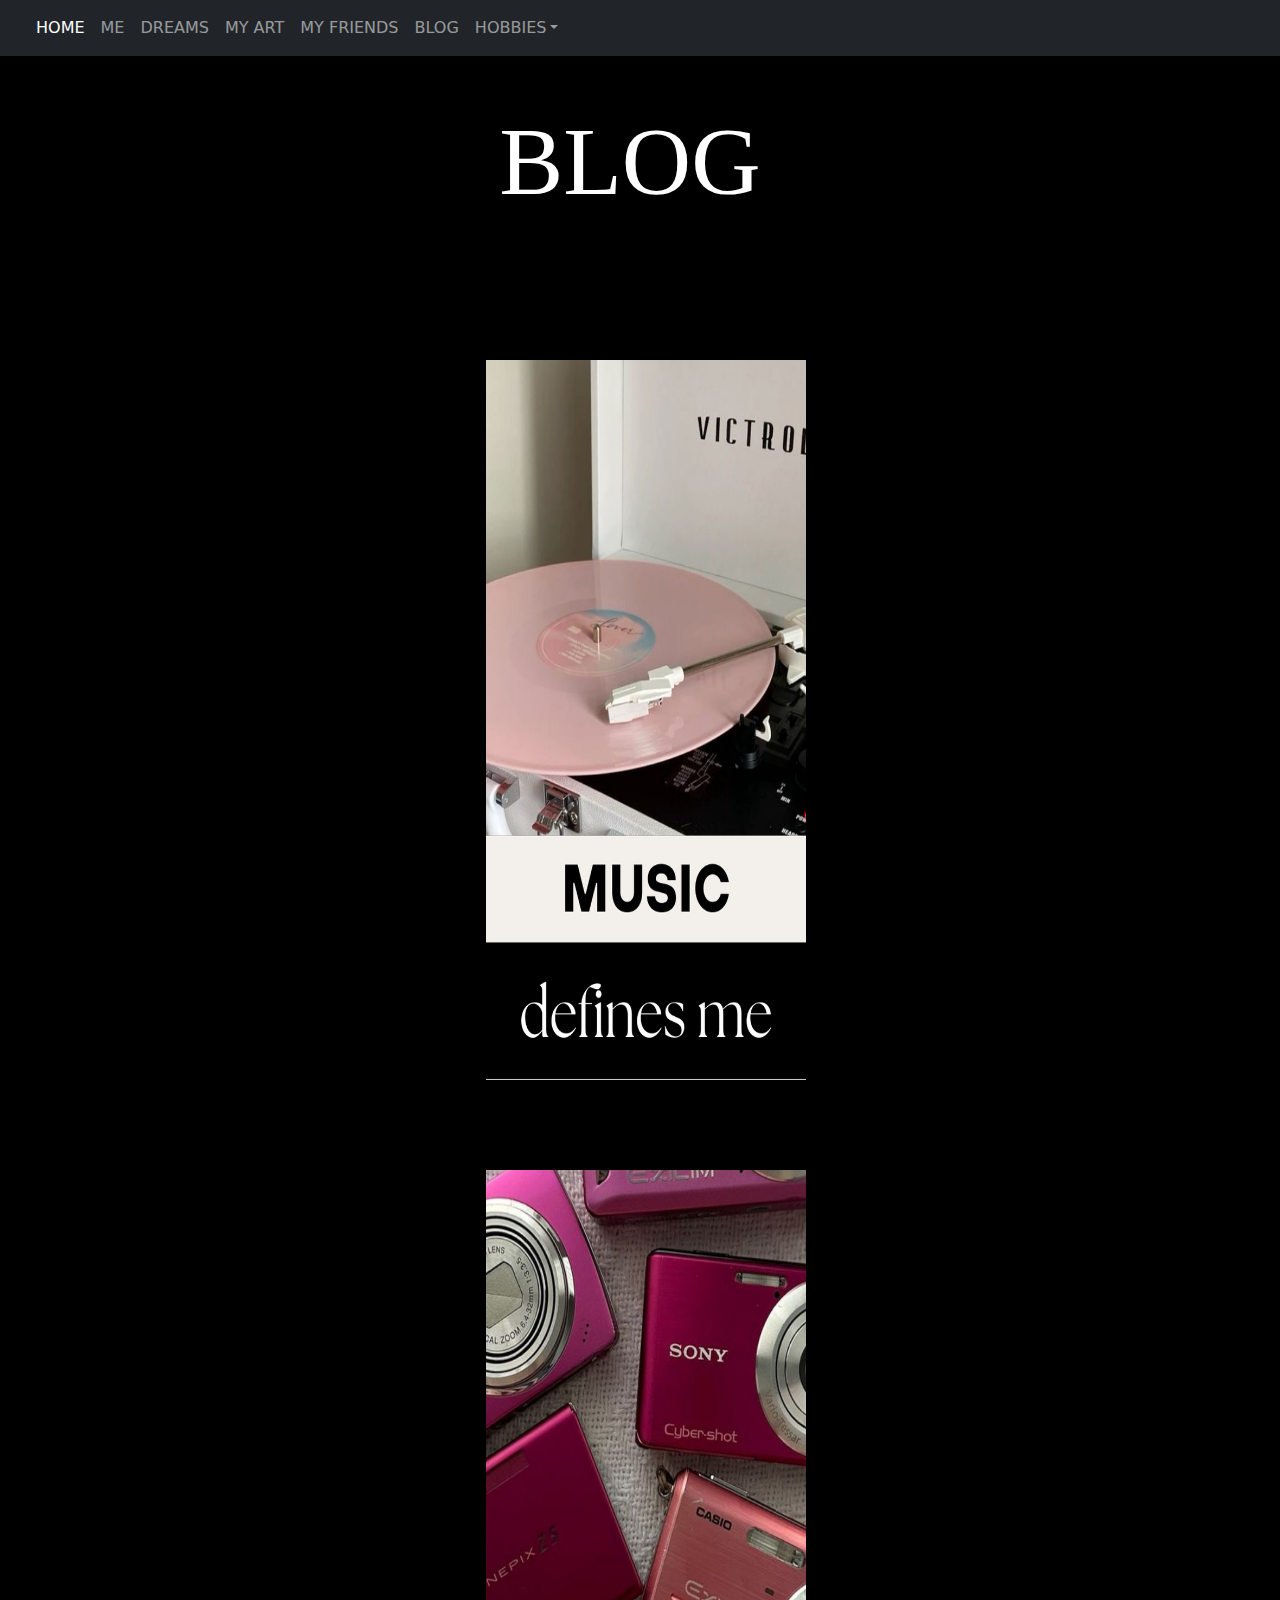
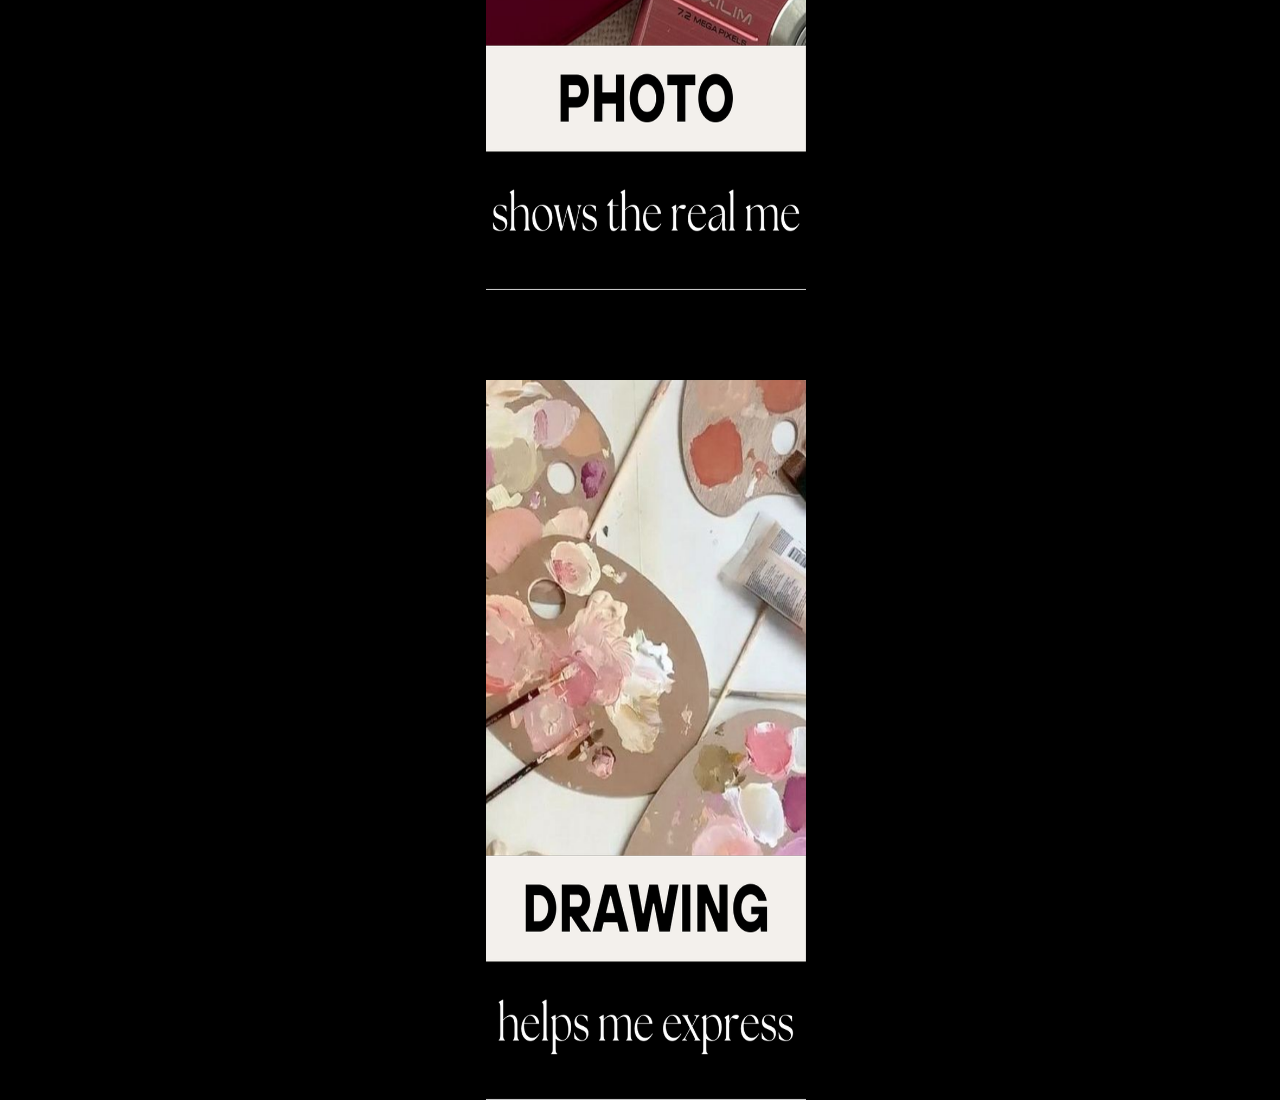
<file: portfolio/blog.html>
<!DOCTYPE html>
<html lang="en">
<head>
    <meta charset="UTF-8">
    <meta name="viewport" content="width=device-width, initial-scale=1.0">
    <title>Document</title>
    <link href="https://cdn.jsdelivr.net/npm/bootstrap@5.3.3/dist/css/bootstrap.min.css" rel="stylesheet" integrity="sha384-QWTKZyjpPEjISv5WaRU9OFeRpok6YctnYmDr5pNlyT2bRjXh0JMhjY6hW+ALEwIH" crossorigin="anonymous">
    <script src="https://cdn.jsdelivr.net/npm/bootstrap@5.3.3/dist/js/bootstrap.bundle.min.js" integrity="sha384-YvpcrYf0tY3lHB60NNkmXc5s9fDVZLESaAA55NDzOxhy9GkcIdslK1eN7N6jIeHz" crossorigin="anonymous"></script>
    <link rel="stylesheet" href="blog.css">
    <link rel="preconnect" href="https://fonts.googleapis.com">
    <link rel="preconnect" href="https://fonts.gstatic.com" crossorigin>
    <link href="https://fonts.googleapis.com/css2?family=Nerko+One&display=swap" rel="stylesheet">
</head>
<body>
    <!-- navbar -->
    
    <nav class="navbar navbar-expand-lg navbar-dark bg-dark" aria-label="Fifth navbar example">
        <div class="container-fluid">
          <a class="navbar-brand" href="#"></a>
          <button class="navbar-toggler" type="button" data-bs-toggle="collapse" data-bs-target="#navbarsExample05" aria-controls="navbarsExample05" aria-expanded="false" aria-label="Toggle navigation">
            <span class="navbar-toggler-icon"></span>
          </button>
    
          <div class="collapse navbar-collapse" id="navbarsExample05">
            <ul class="navbar-nav me-auto mb-2 mb-lg-0">
              <li class="nav-item">
                <a class="nav-link active" aria-current="page" href="index.html">HOME</a>
              </li>
              <li class="nav-item">
                <a class="nav-link" href="me.html">ME</a>
              </li>
              <li class="nav-item">
                <a class="nav-link" href="dreams.html">DREAMS</a>
              </li>
              
              <li class="nav-item">
                <a class="nav-link" href="my art.html">MY ART</a>
              </li>
              <li class="nav-item">
                <a class="nav-link" href="my friends.html">MY FRIENDS</a>
              </li>
              <li class="nav-item"></li>
              <a class="nav-link" href="blog.html">BLOG</a>
            </li>
              <li class="nav-item dropdown">
                <a class="nav-link dropdown-toggle" href="HOBBIES.html" data-bs-toggle="dropdown" aria-expanded="false">HOBBIES</a>
                <ul class="dropdown-menu">
                 
                  <li><a class="dropdown-item" href="cooking.html">cooking</a></li>
                  <li><a class="dropdown-item" href="movies.html"></a>movies</li>
                </ul>
              </li>
            </ul>
            
          </div>
        </div>
      </nav>

        
        
               
                <a href="music.html" ><img  id="b1"  src="img/music 1.png" width="25%" height="80%"></a>
              
                <a href="photo.html" ><img  id="b2"  src="img/photo 2.png" width="25%" height="80%"></a>
               
                <a href="draw.html" ><img  id="b3"  src="img/draw 1.png" width="25%" height="80%"></a>
                
            <p class="bl">BLOG</p>
            
            </body>
                </html>
</file>
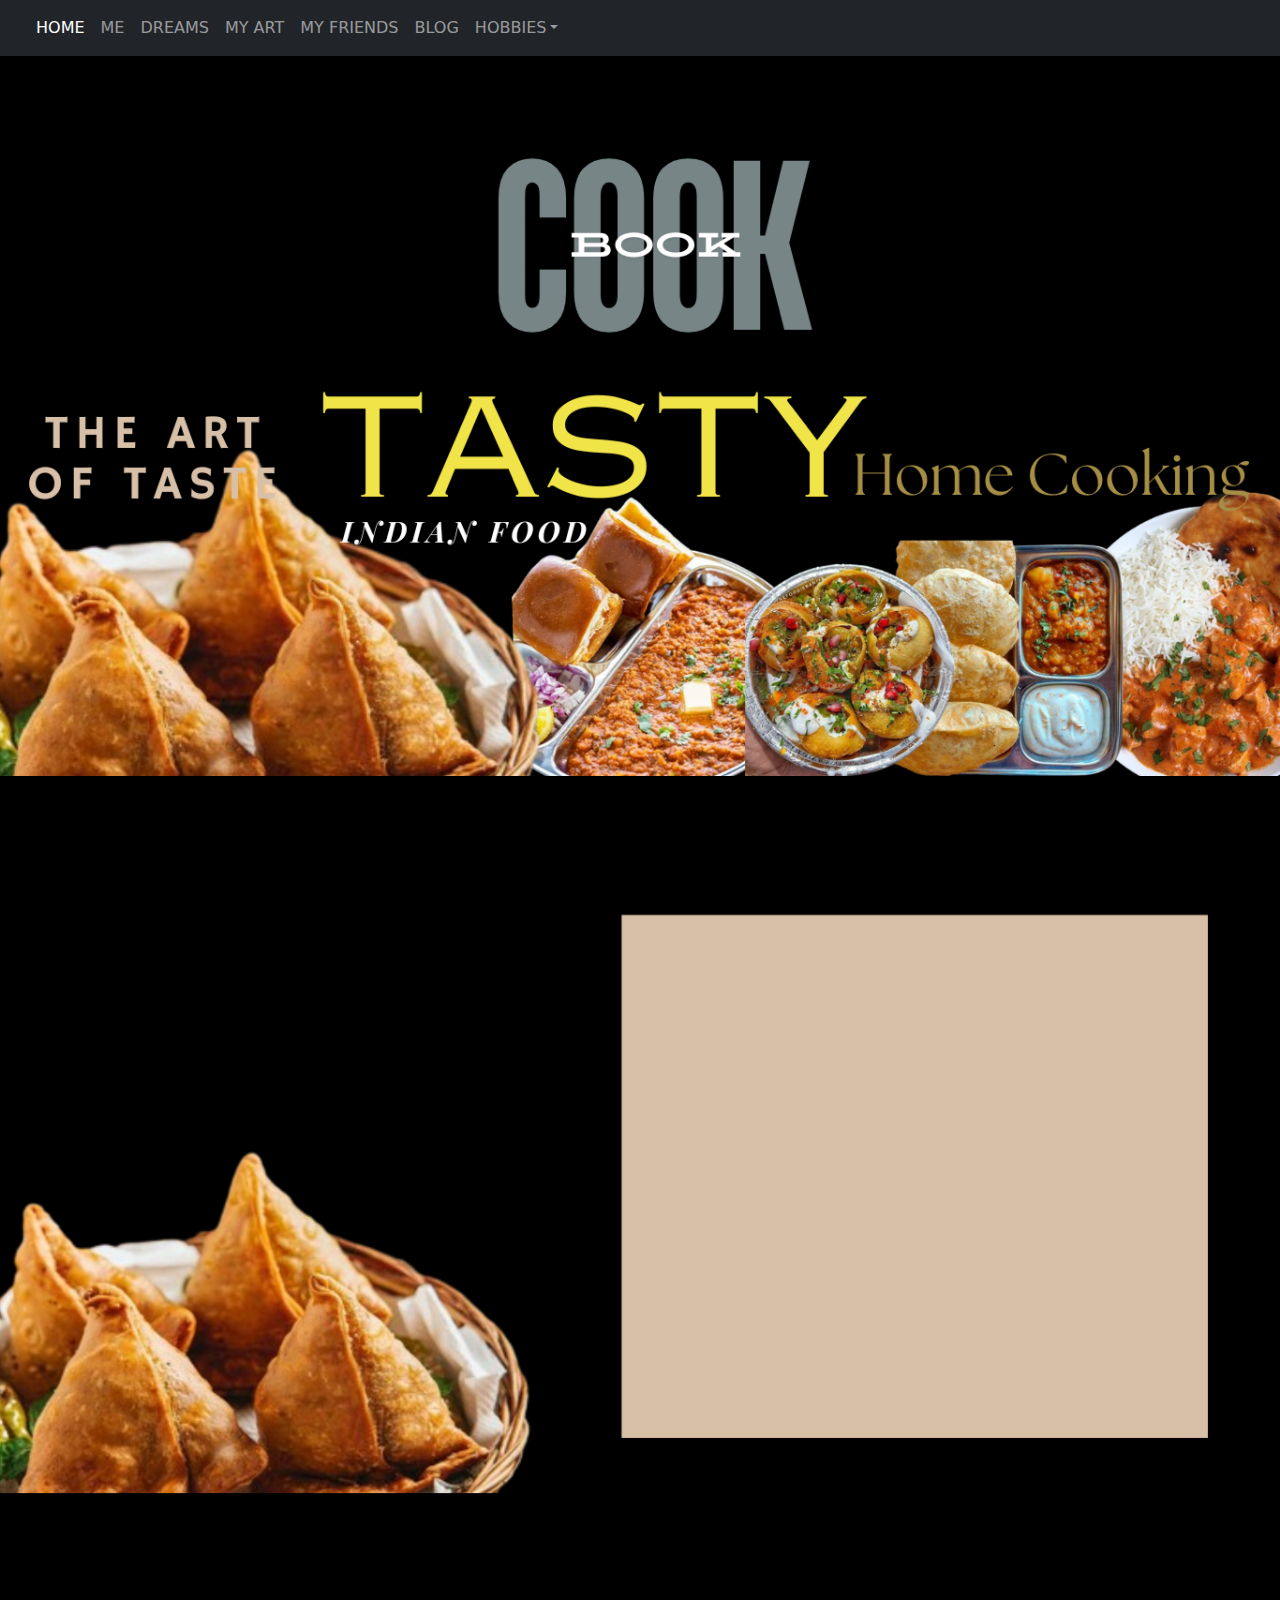
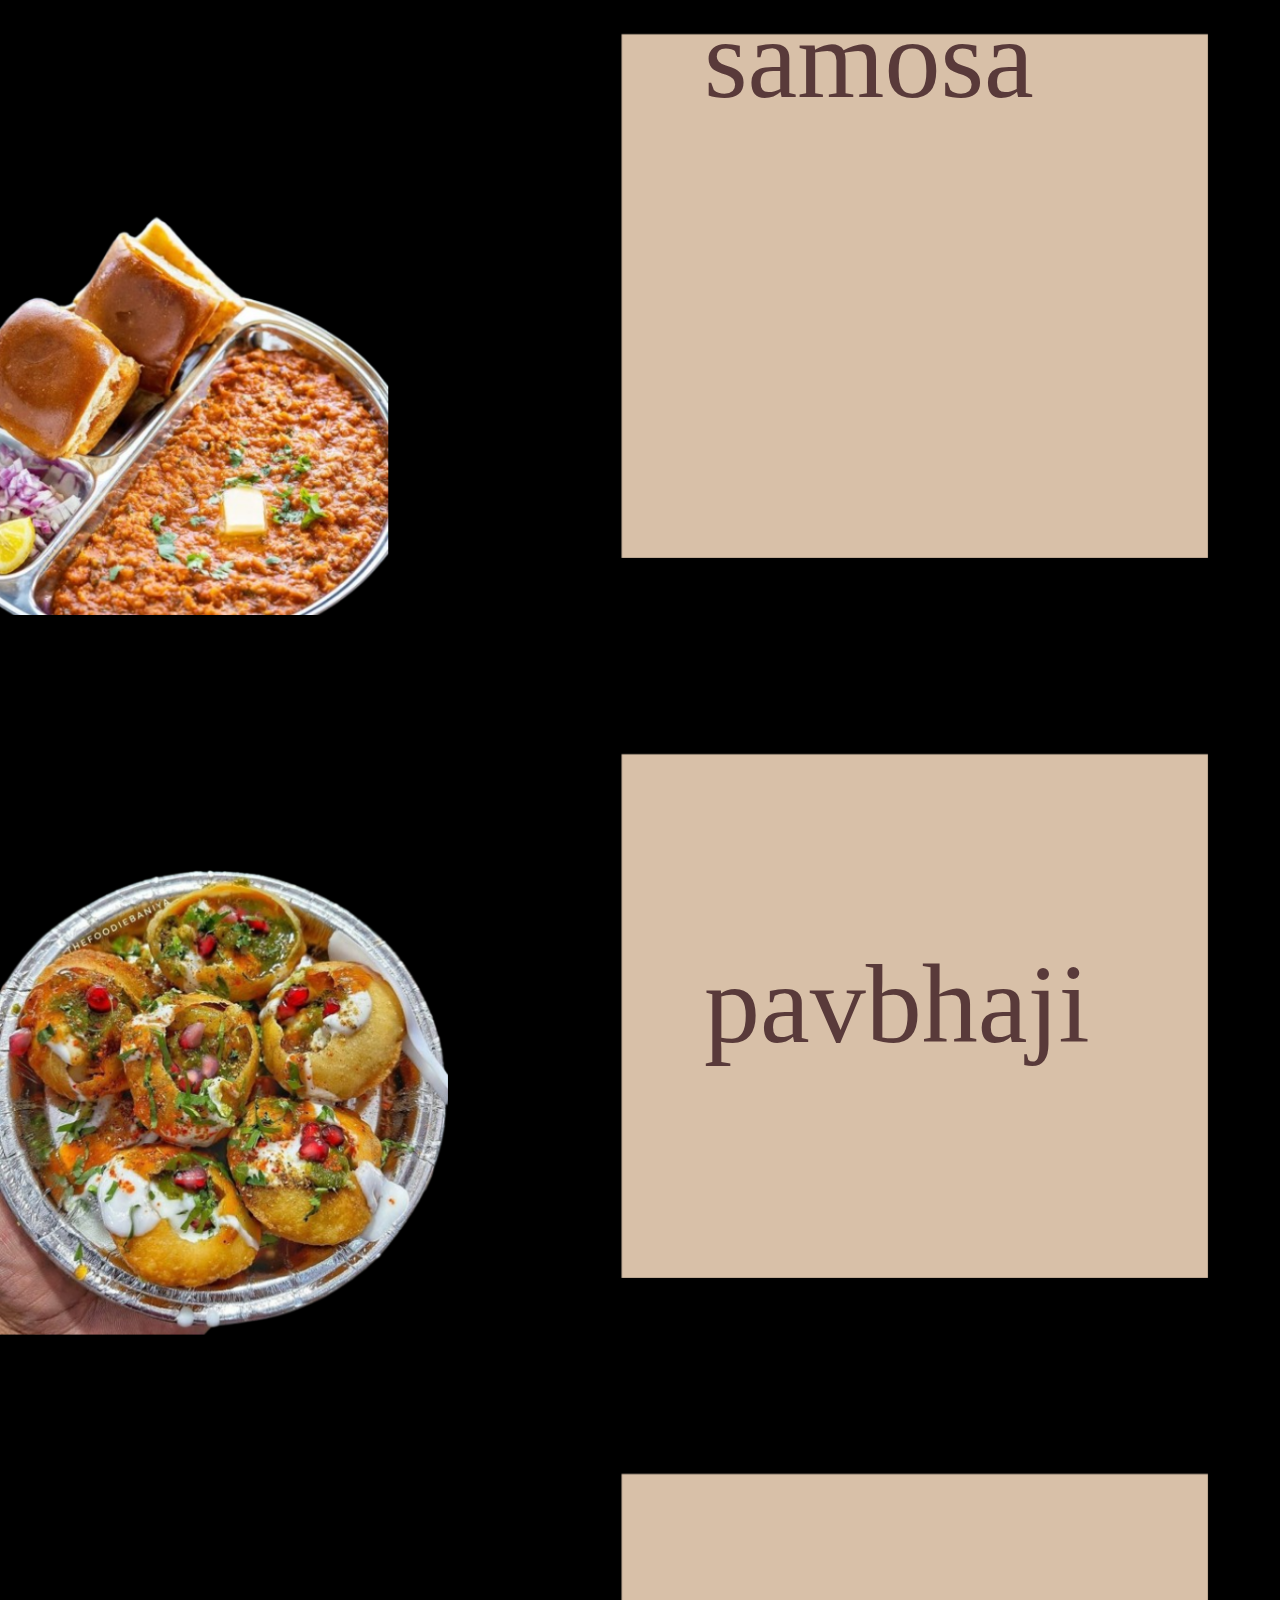
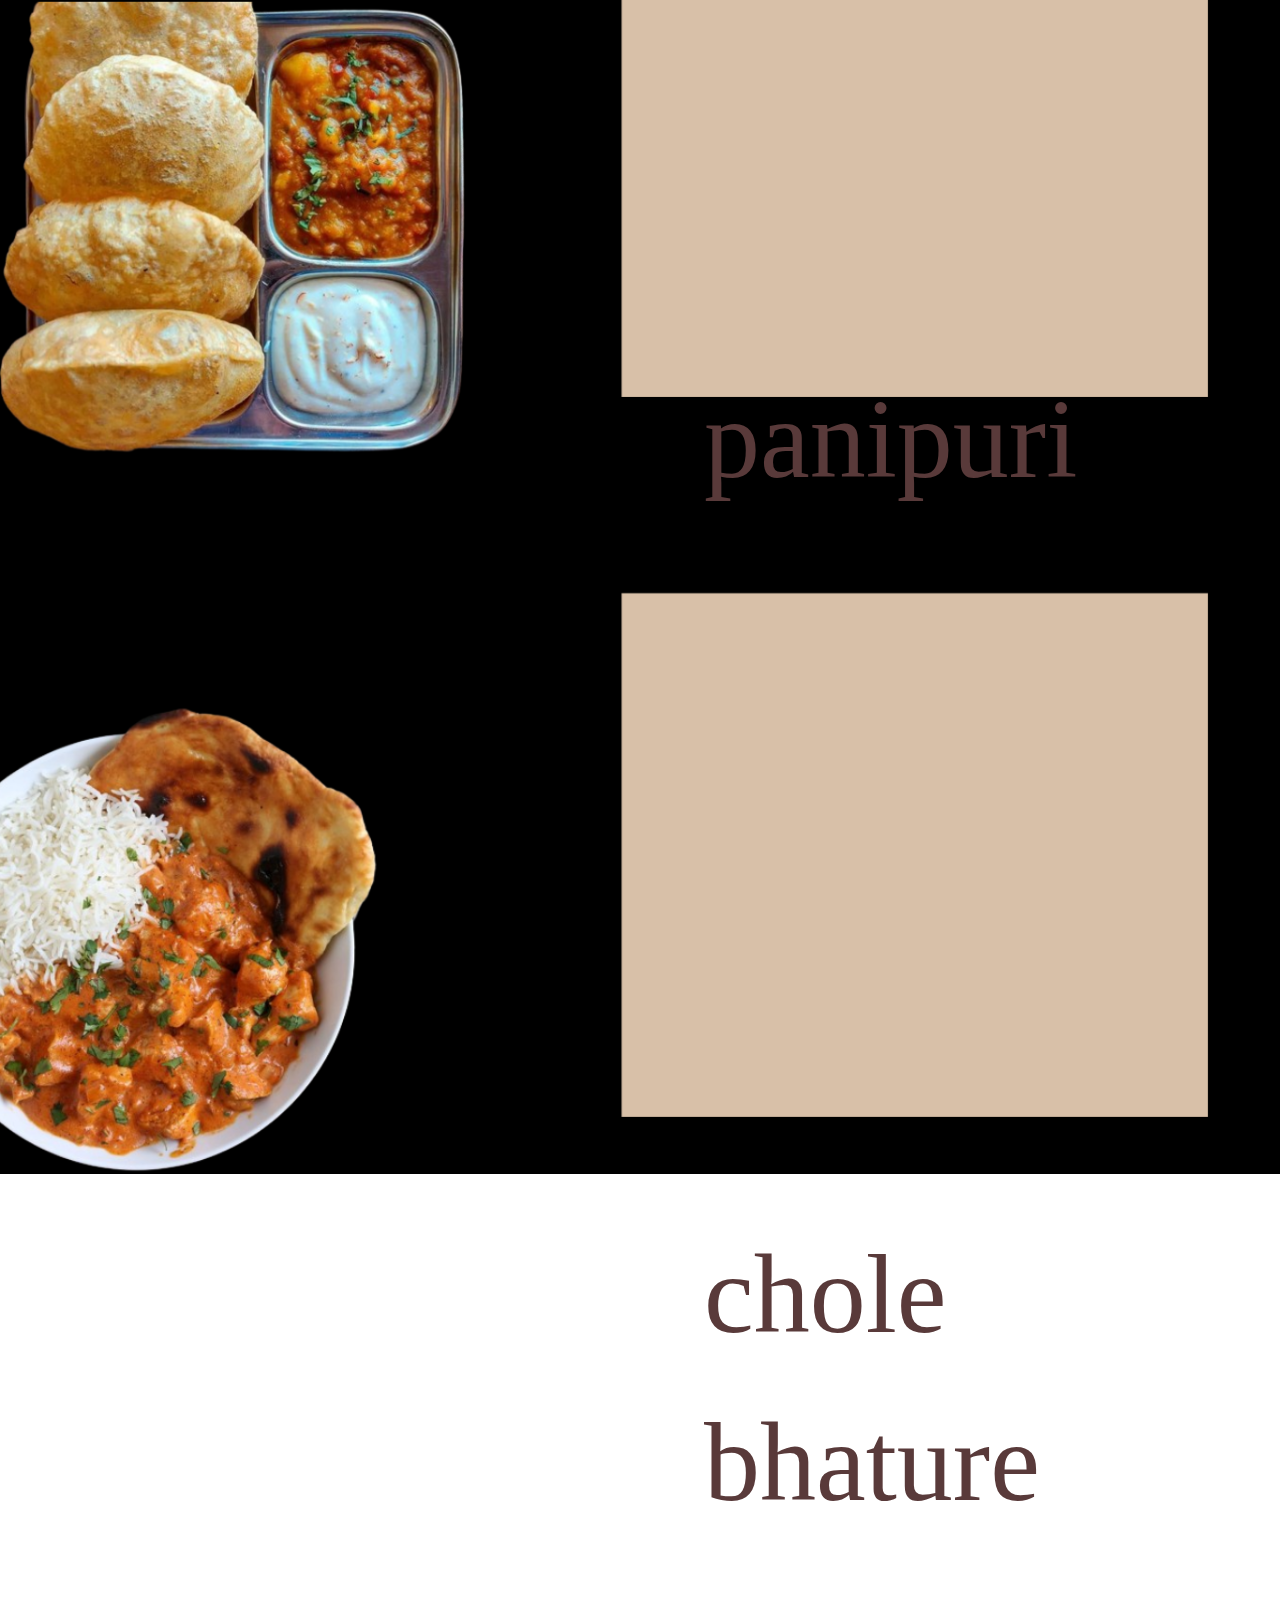
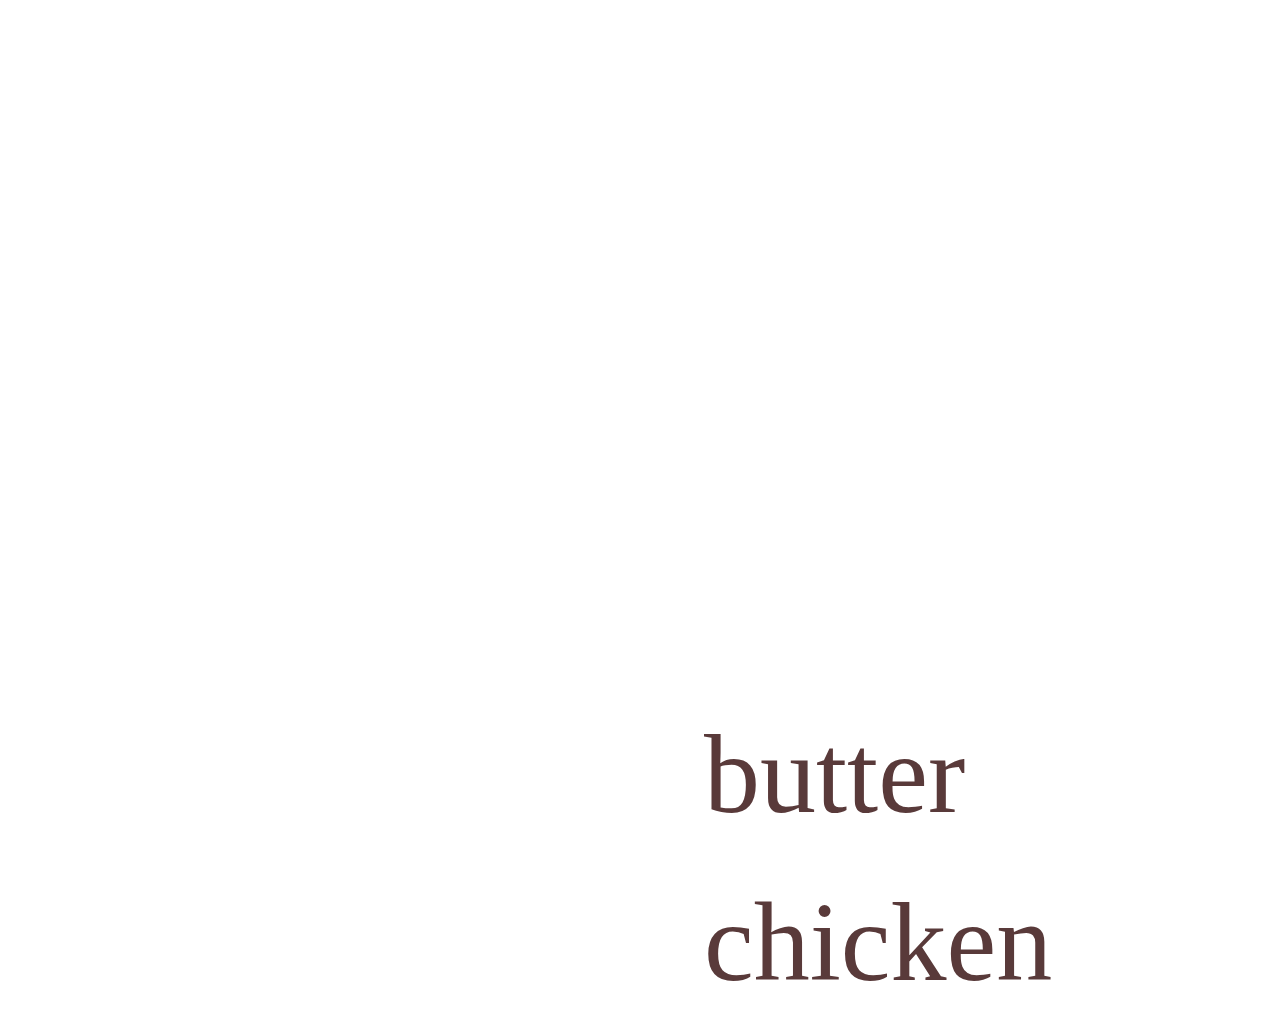
<file: portfolio/cooking.html>
<!DOCTYPE html>
<html lang="en">
<head>
    <meta charset="UTF-8">
    <meta name="viewport" content="width=device-width, initial-scale=1.0">
    <title>Document</title>
    <link href="https://cdn.jsdelivr.net/npm/bootstrap@5.3.3/dist/css/bootstrap.min.css" rel="stylesheet" integrity="sha384-QWTKZyjpPEjISv5WaRU9OFeRpok6YctnYmDr5pNlyT2bRjXh0JMhjY6hW+ALEwIH" crossorigin="anonymous">
    <script src="https://cdn.jsdelivr.net/npm/bootstrap@5.3.3/dist/js/bootstrap.bundle.min.js" integrity="sha384-YvpcrYf0tY3lHB60NNkmXc5s9fDVZLESaAA55NDzOxhy9GkcIdslK1eN7N6jIeHz" crossorigin="anonymous"></script>
    <link rel="stylesheet" href="cooking.css">
    <link rel="preconnect" href="https://fonts.googleapis.com">
    <link rel="preconnect" href="https://fonts.gstatic.com" crossorigin>
    <link href="https://fonts.googleapis.com/css2?family=Nerko+One&display=swap" rel="stylesheet">
    <link rel="preconnect" href="https://fonts.googleapis.com">
<link rel="preconnect" href="https://fonts.gstatic.com" crossorigin>
<link href="https://fonts.googleapis.com/css2?family=Edu+AU+VIC+WA+NT+Guides:wght@400..700&family=Fredoka:wght@300..700&display=swap" rel="stylesheet">
</head>
<body>
    <!-- navbar -->
    
    <nav class="navbar navbar-expand-lg navbar-dark bg-dark" aria-label="Fifth navbar example">
        <div class="container-fluid">
          <a class="navbar-brand" href="#"></a>
          <button class="navbar-toggler" type="button" data-bs-toggle="collapse" data-bs-target="#navbarsExample05" aria-controls="navbarsExample05" aria-expanded="false" aria-label="Toggle navigation">
            <span class="navbar-toggler-icon"></span>
          </button>
    
          <div class="collapse navbar-collapse" id="navbarsExample05">
            <ul class="navbar-nav me-auto mb-2 mb-lg-0">
              <li class="nav-item">
                <a class="nav-link active" aria-current="page" href="index.html">HOME</a>
              </li>
              <li class="nav-item">
                <a class="nav-link" href="me.html">ME</a>
              </li>
              <li class="nav-item">
                <a class="nav-link" href="dreams.html">DREAMS</a>
              </li>
              <li class="nav-item">
                <a class="nav-link" href="my art.html">MY ART</a>
              </li>
              <li class="nav-item">
                <a class="nav-link" href="my friends.html">MY FRIENDS</a>
              </li>
              <li class="nav-item">
              <a class="nav-link" href="blog.html">BLOG</a>
            </li>
             
              <li class="nav-item dropdown">
                <a class="nav-link dropdown-toggle" href="HOBBIES.html" data-bs-toggle="dropdown" aria-expanded="false">HOBBIES</a>
                <ul class="dropdown-menu">
                 
                  <li><a class="dropdown-item" href="cooking.html">cooking</a></li>
                  <li><a class="dropdown-item" href="movies.html">movies</a></li>
                </ul>
              </li>
            </ul>
            
          </div>
        </div>
      </nav>

      

<img src="img/TASTY.png" width="100%" >
<img src="img/1.png" width="100%">
<img src="img/2.png"width="100%" >
<img src="img/3.png"width="100%" >
<img src="img/4.png" width="100%">
<img src="img/5.png"width="100%" >


<p class="s"> samosa</p>
<p class="pb">pavbhaji</p>
<p class="pp">panipuri</p>
<p class="cb">chole bhature</p>
<p class="bc">butter chicken</p>

</body>
</html>
</file>
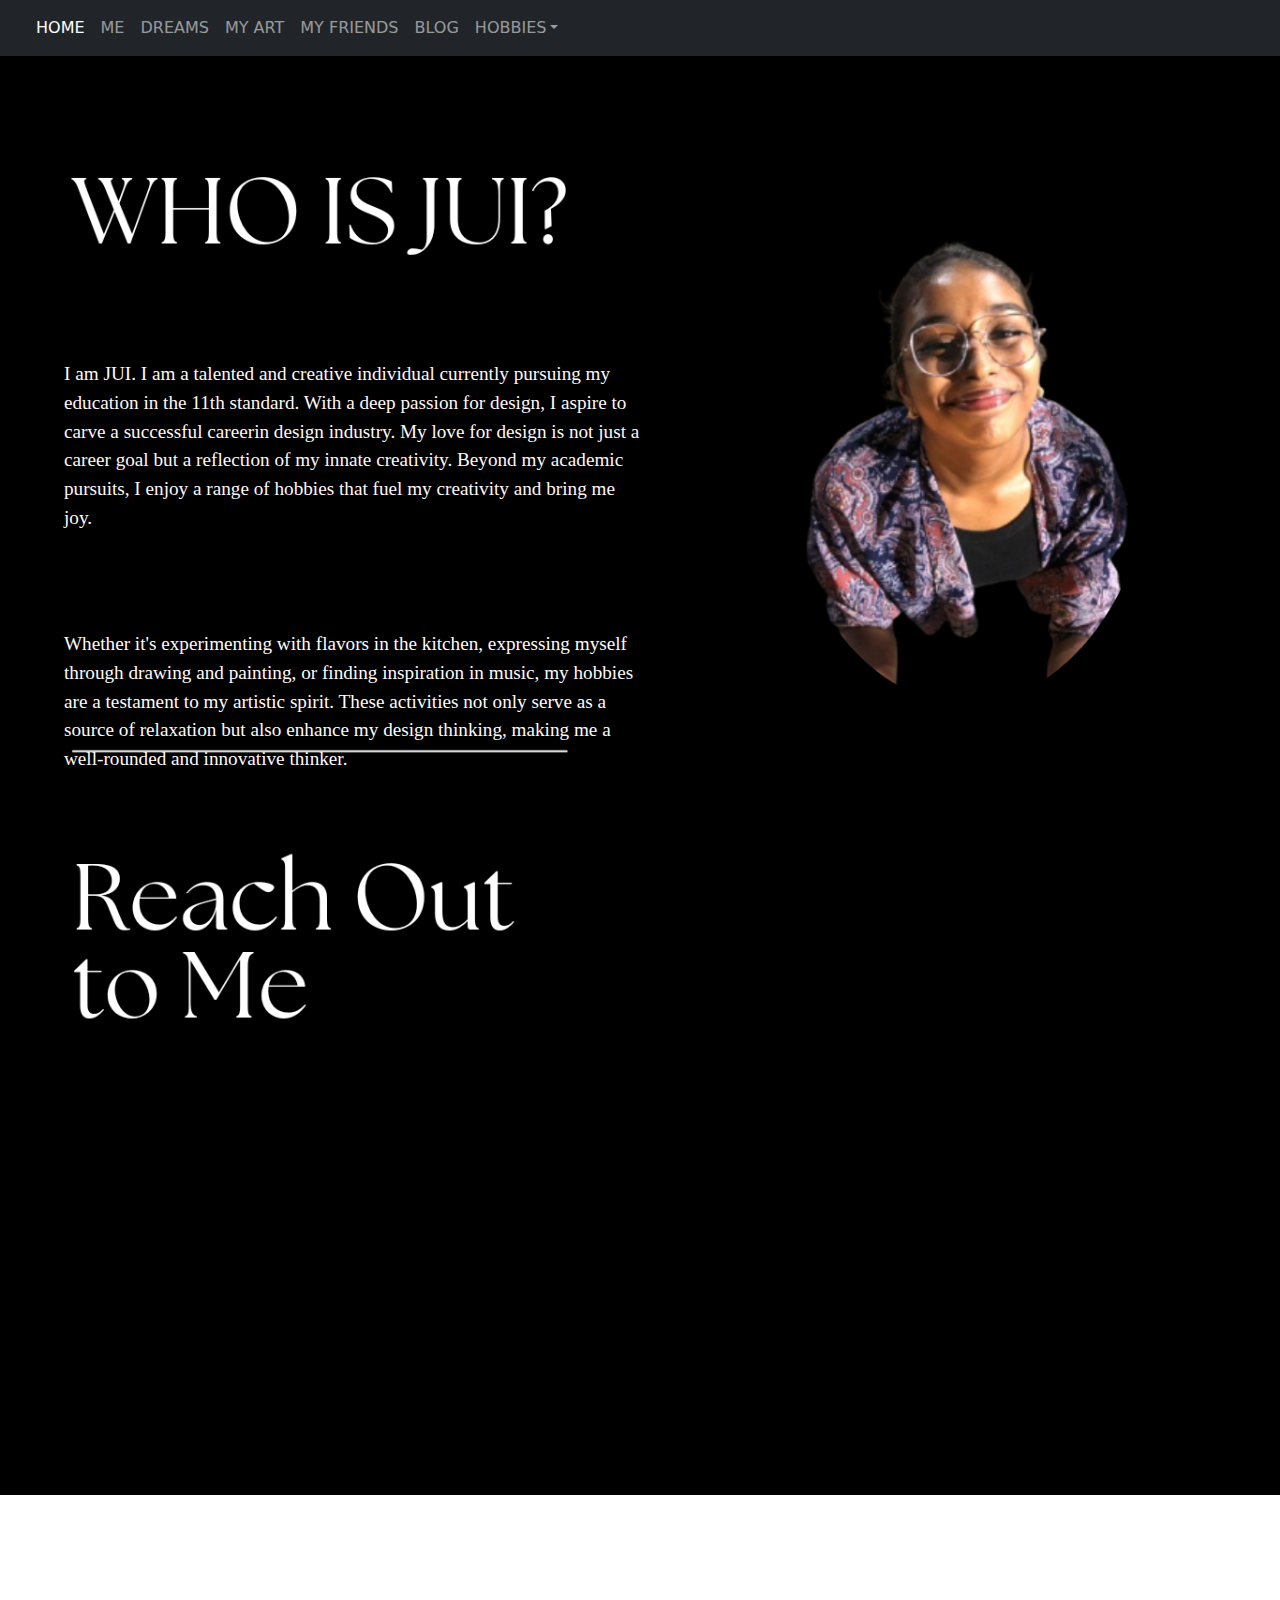
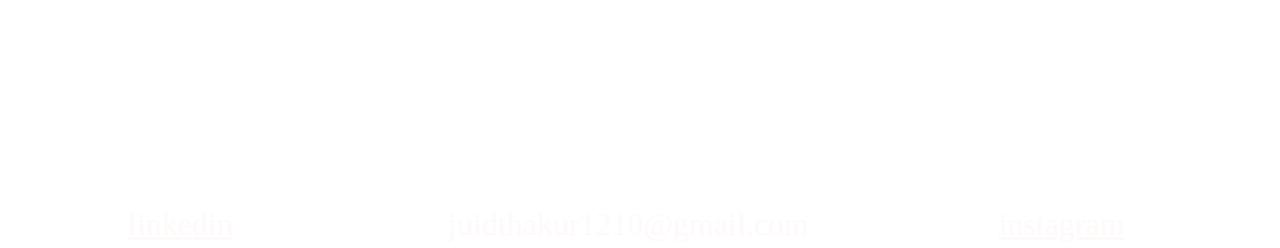
<file: portfolio/me.html>
<!DOCTYPE html>
<html lang="en">
<head>

    <meta charset="UTF-8">
    <meta name="viewport" content="width=device-width, initial-scale=1.0">
    <title>Document</title>
    <link rel="stylesheet" href="me.css">
    <link href="https://cdn.jsdelivr.net/npm/bootstrap@5.3.3/dist/css/bootstrap.min.css" rel="stylesheet" integrity="sha384-QWTKZyjpPEjISv5WaRU9OFeRpok6YctnYmDr5pNlyT2bRjXh0JMhjY6hW+ALEwIH" crossorigin="anonymous">
    <script src="https://cdn.jsdelivr.net/npm/bootstrap@5.3.3/dist/js/bootstrap.bundle.min.js" integrity="sha384-YvpcrYf0tY3lHB60NNkmXc5s9fDVZLESaAA55NDzOxhy9GkcIdslK1eN7N6jIeHz" crossorigin="anonymous"></script>
    <link rel="stylesheet" href="me.css">
    <link rel="preconnect" href="https://fonts.googleapis.com">
    <link rel="preconnect" href="https://fonts.gstatic.com" crossorigin>
    <link href="https://fonts.googleapis.com/css2?family=Nerko+One&display=swap" rel="stylesheet">
</head>
<body>
     <!-- navbar -->
    
     <nav class="navbar navbar-expand-lg navbar-dark bg-dark" aria-label="Fifth navbar example">
        <div class="container-fluid">
          <a class="navbar-brand" href="#"></a>
          <button class="navbar-toggler" type="button" data-bs-toggle="collapse" data-bs-target="#navbarsExample05" aria-controls="navbarsExample05" aria-expanded="false" aria-label="Toggle navigation">
            <span class="navbar-toggler-icon"></span>
          </button>
    
          <div class="collapse navbar-collapse" id="navbarsExample05">
            <ul class="navbar-nav me-auto mb-2 mb-lg-0">
              <li class="nav-item">
                <a class="nav-link active" aria-current="page" href="index.html">HOME</a>
              </li>
              <li class="nav-item">
                <a class="nav-link" href="me.html
                `
                ">ME</a>
              </li>
              <li class="nav-item">
                <a class="nav-link" href="dreams.html">DREAMS</a>
              </li>
              <li class="nav-item">
                <a class="nav-link" href="my art.html">MY ART</a>
              </li>
              <li class="nav-item">
                <a class="nav-link" href="my friends.html">MY FRIENDS</a>
              </li>
              <li class="nav-item"></li>
                <a class="nav-link" href="blog.html">BLOG</a>
              </li>
              <li class="nav-item dropdown">
                <a class="nav-link dropdown-toggle" href="HOBBIES.html" data-bs-toggle="dropdown" aria-expanded="false">HOBBIES</a>
                <ul class="dropdown-menu">
                  
                  <li><a class="dropdown-item" href="contact me.html">cooking</a></li>
                  <li><a class="dropdown-item" href="movies.html">movies</a></li>
                </ul>
              </li>
            </ul>
            <form role="search">
              
            </form>
          </div>
        </div>
      </nav>
<p class="me">I am JUI. I am a talented and creative individual currently pursuing my education in the 11th standard. With a deep passion for design, I aspire to carve  a successful careerin design industry. My love for design is not just a career goal but a reflection of my innate creativity. Beyond my academic pursuits, I enjoy a range of hobbies that fuel my creativity and bring me joy.</p>
<p class="me1">Whether it's experimenting with flavors in the kitchen, expressing myself through drawing and painting, or finding inspiration in music, my hobbies are a testament to my artistic spirit. These activities not only serve as a source of relaxation but also enhance my design thinking, making me a well-rounded and innovative thinker.</p>
<img src ="img/About.png"width = "100%">
<img src ="img/Contact (1).png"width ="100%">
<a class="link" href="https://www.linkedin.com/in/jui-thakur-787343314/">linkedin</a>
<p class="mail">juidthakur1210@gmail.com</p>
<a class="insta                                                                                                                                                                                                                                           " href="https://www.instagram.com/jui_t.1210/">instagram</a>
 
</body>
</html>
</file>
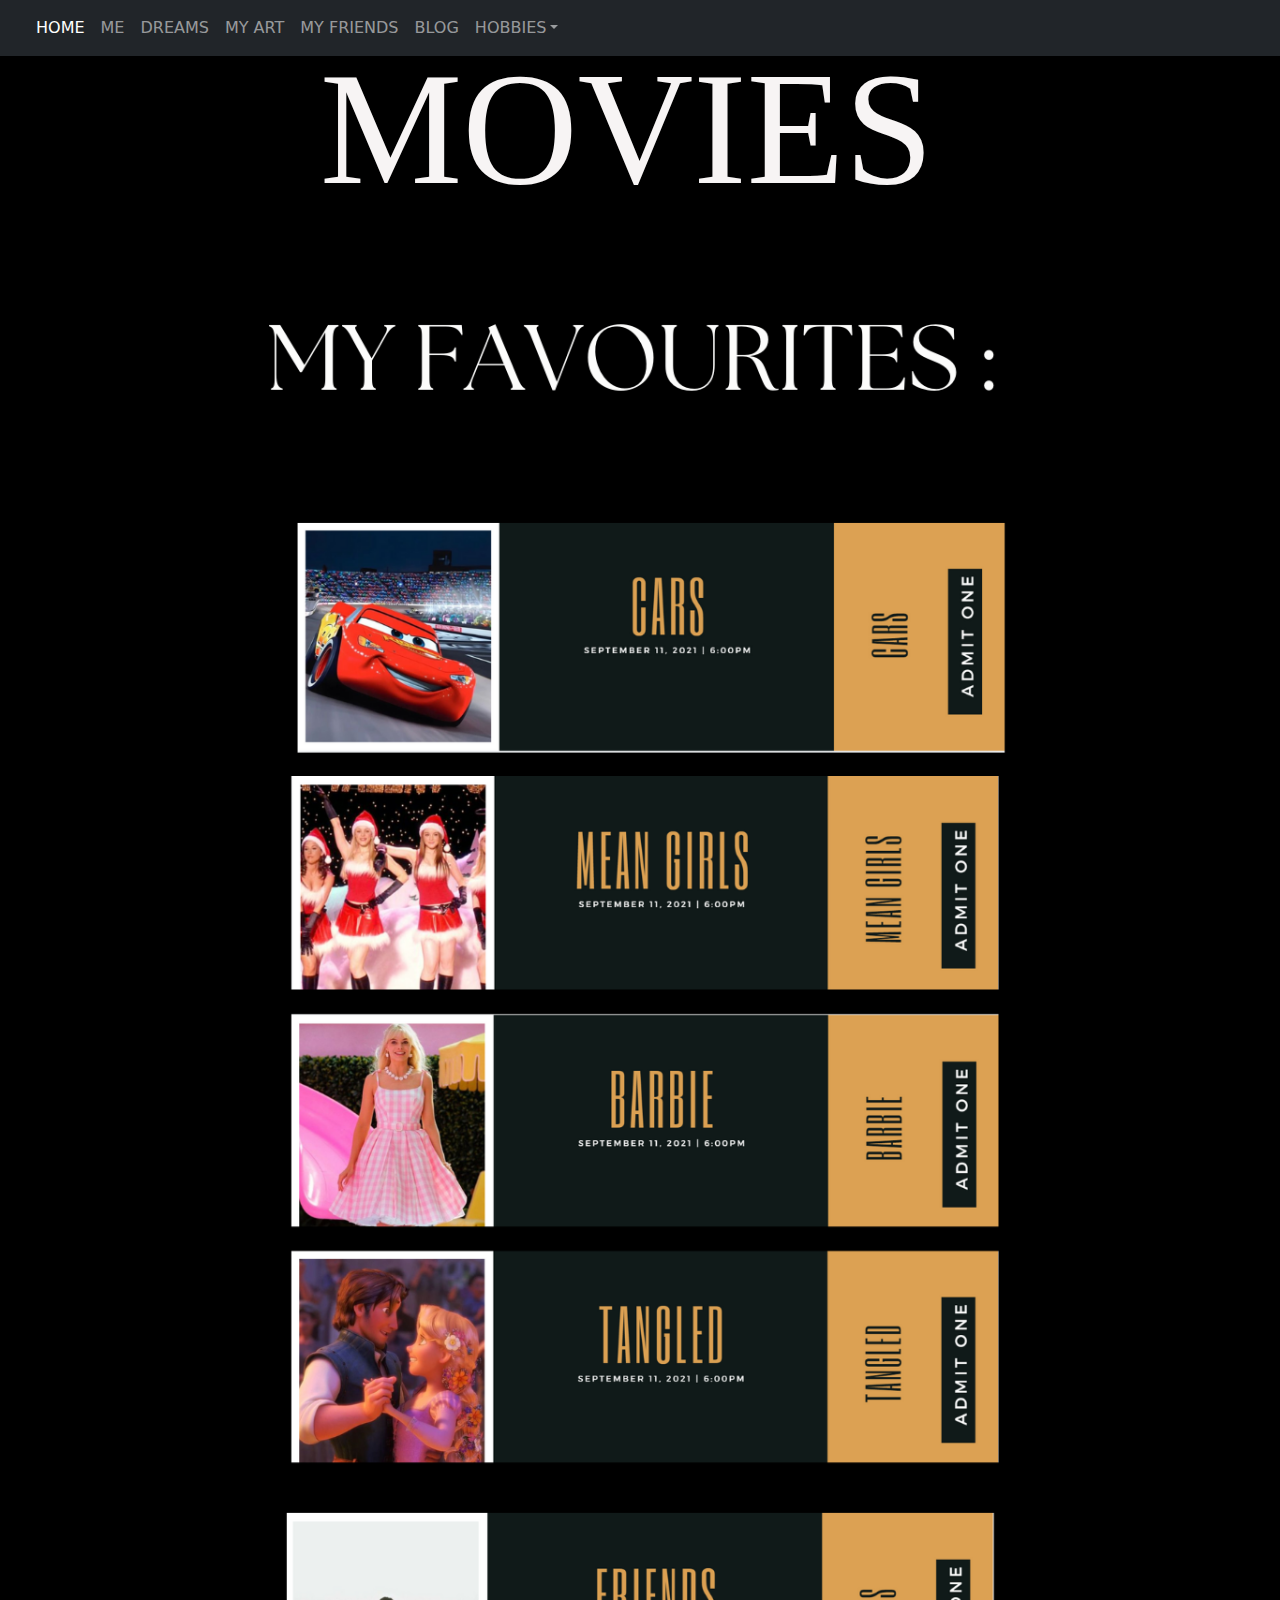
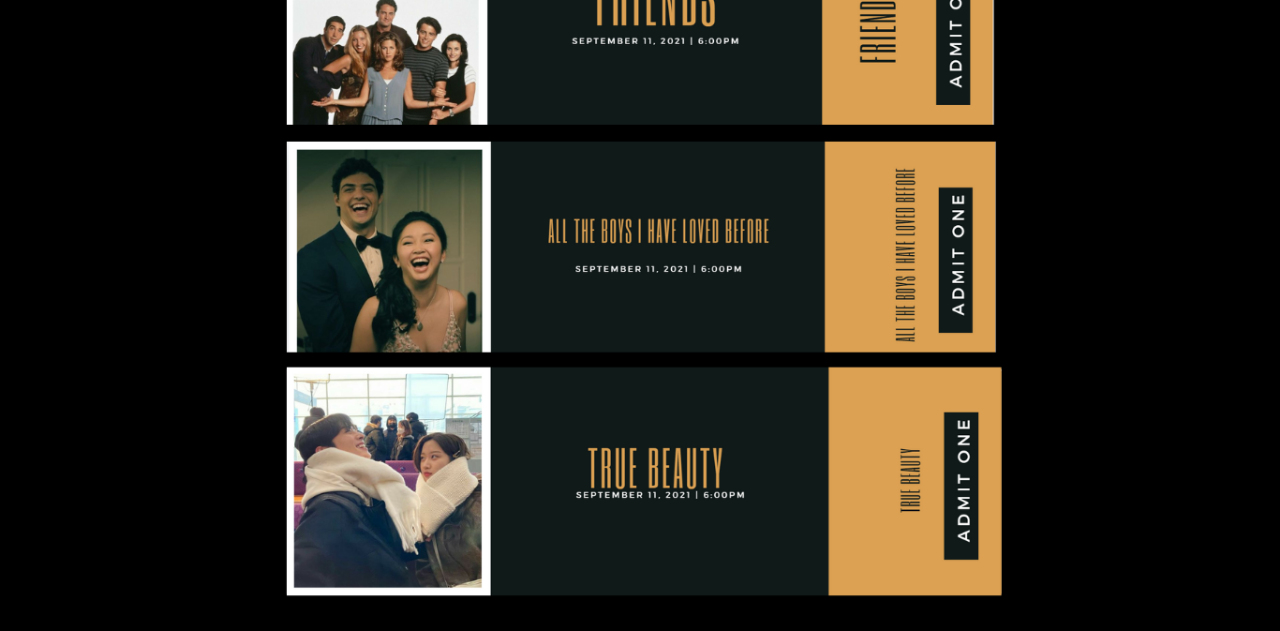
<file: portfolio/movies.html>
<!DOCTYPE html>
<html lang="en">
<head>
    <meta charset="UTF-8">
    <meta name="viewport" content="width=device-width, initial-scale=1.0">
    <title>Document</title>
    <link href="https://cdn.jsdelivr.net/npm/bootstrap@5.3.3/dist/css/bootstrap.min.css" rel="stylesheet" integrity="sha384-QWTKZyjpPEjISv5WaRU9OFeRpok6YctnYmDr5pNlyT2bRjXh0JMhjY6hW+ALEwIH" crossorigin="anonymous">
    <script src="https://cdn.jsdelivr.net/npm/bootstrap@5.3.3/dist/js/bootstrap.bundle.min.js" integrity="sha384-YvpcrYf0tY3lHB60NNkmXc5s9fDVZLESaAA55NDzOxhy9GkcIdslK1eN7N6jIeHz" crossorigin="anonymous"></script>
    <link rel="stylesheet" href="movies.css">
    <link rel="preconnect" href="https://fonts.googleapis.com">
<link rel="preconnect" href="https://fonts.gstatic.com" crossorigin>
<link href="https://fonts.googleapis.com/css2?family=Nerko+One&display=swap" rel="stylesheet">
<link rel="preconnect" href="https://fonts.googleapis.com">
<link rel="preconnect" href="https://fonts.gstatic.com" crossorigin>
<link href="https://fonts.googleapis.com/css2?family=Edu+AU+VIC+WA+NT+Guides:wght@400..700&family=Fredoka:wght@300..700&display=swap" rel="stylesheet">
</head>
<body>
    <!-- navbar -->
    
    <nav class="navbar navbar-expand-lg navbar-dark bg-dark" aria-label="Fifth navbar example">
      <div class="container-fluid">
        <a class="navbar-brand" href="#"></a>
        <button class="navbar-toggler" type="button" data-bs-toggle="collapse" data-bs-target="#navbarsExample05" aria-controls="navbarsExample05" aria-expanded="false" aria-label="Toggle navigation">
          <span class="navbar-toggler-icon"></span>
        </button>
  
        <div class="collapse navbar-collapse" id="navbarsExample05">
          <ul class="navbar-nav me-auto mb-2 mb-lg-0">
            <li class="nav-item">
              <a class="nav-link active" aria-current="page" href="index.html">HOME</a>
            </li>
            <li class="nav-item">
              <a class="nav-link" href="me.html">ME</a>
            </li>
            <li class="nav-item">
              <a class="nav-link" href="dreams.html">DREAMS</a>
            </li>
            <li class="nav-item">
              <a class="nav-link" href="my art.html">MY ART</a>
            </li>
            <li class="nav-item">
              <a class="nav-link" href="my friends.html">MY FRIENDS</a>
            </li>
            <li class="nav-item"></li>
            <a class="nav-link" href="blog.html">BLOG</a>
          </li>
           
            <li class="nav-item dropdown">
              <a class="nav-link dropdown-toggle" href="HOBBIES.html" data-bs-toggle="dropdown" aria-expanded="false">HOBBIES</a>
              <ul class="dropdown-menu">
               
                <li><a class="dropdown-item" href="cooking.html">cooking</a></li>
                <li><a class="dropdown-item" href="movies.html">movies</a></li>
              </ul>
            </li>
          </ul>
          
        </div>
      </div>
    </nav>
<p class="MOVIES">MOVIES</p>

<img src="img/My Favr (8).png" width="100%" >
<img src="img/My Favr (5).png" width="100%" >
<img src="img/My Favr (6).png" width="100%"  >



                            
</p> 


                          

</body>
</html>
</file>
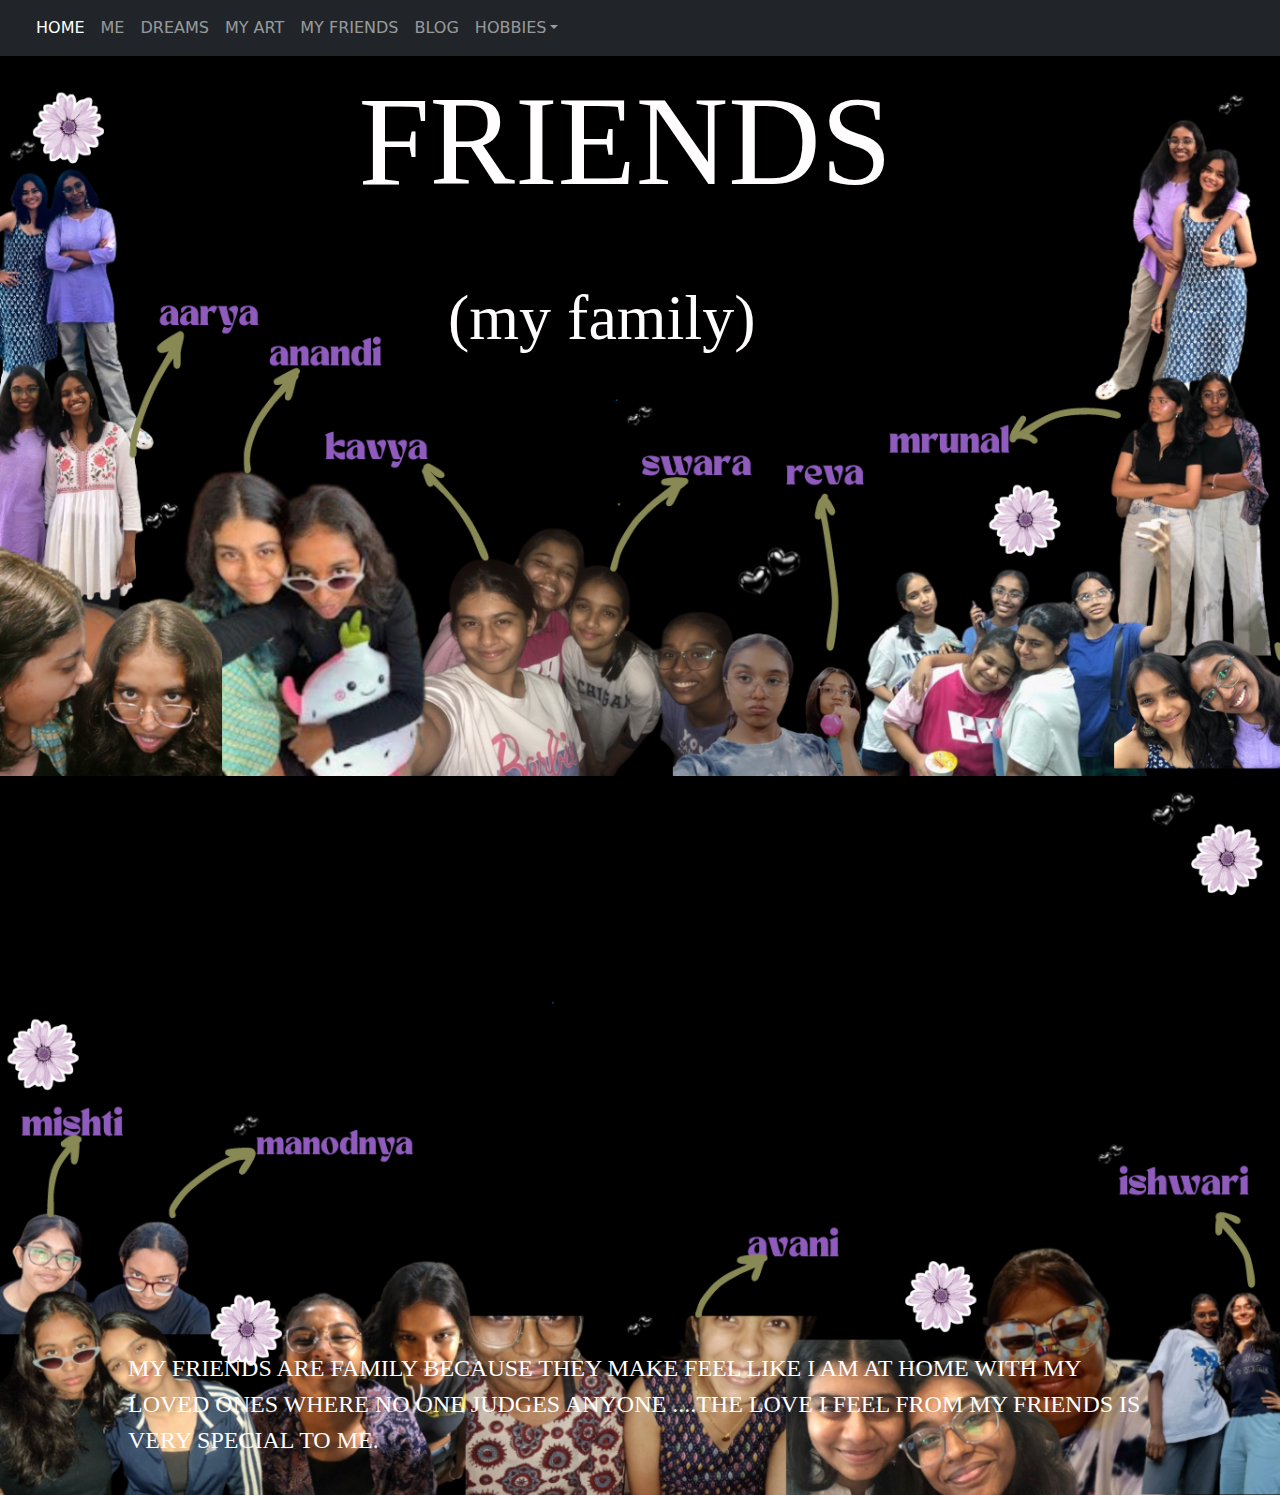
<file: portfolio/my friends.html>
<!DOCTYPE html>
<html lang="en">
<head>
 
  <meta charset="UTF-8">
    <meta name="viewport" content="width=device-width, initial-scale=1.0">
    <title>Document</title>
    <link rel="stylesheet" href="my friends.css">
    <link href="https://cdn.jsdelivr.net/npm/bootstrap@5.3.3/dist/css/bootstrap.min.css" rel="stylesheet" integrity="sha384-QWTKZyjpPEjISv5WaRU9OFeRpok6YctnYmDr5pNlyT2bRjXh0JMhjY6hW+ALEwIH" crossorigin="anonymous">
    <script src="https://cdn.jsdelivr.net/npm/bootstrap@5.3.3/dist/js/bootstrap.bundle.min.js" integrity="sha384-YvpcrYf0tY3lHB60NNkmXc5s9fDVZLESaAA55NDzOxhy9GkcIdslK1eN7N6jIeHz" crossorigin="anonymous"></script>
    <link rel="stylesheet" href="my friends.css"> <link rel="preconnect" href="https://fonts.googleapis.com">
    <link rel="preconnect" href="https://fonts.gstatic.com" crossorigin>
    <link href="https://fonts.googleapis.com/css2?family=Nerko+One&display=swap" rel="stylesheet">
    <link rel="preconnect" href="https://fonts.googleapis.com">
<link rel="preconnect" href="https://fonts.gstatic.com" crossorigin>
<link href="https://fonts.googleapis.com/css2?family=Edu+AU+VIC+WA+NT+Guides:wght@400..700&family=Fredoka:wght@300..700&display=swap" rel="stylesheet">
</head>

<body>
    <!-- navbar -->
    
    <nav class="navbar navbar-expand-lg navbar-dark bg-dark" aria-label="Fifth navbar example">
        <div class="container-fluid">
          <a class="navbar-brand" href="#"></a>
          <button class="navbar-toggler" type="button" data-bs-toggle="collapse" data-bs-target="#navbarsExample05" aria-controls="navbarsExample05" aria-expanded="false" aria-label="Toggle navigation">
            <span class="navbar-toggler-icon"></span>
          </button>
    
          <div class="collapse navbar-collapse" id="navbarsExample05">
            <ul class="navbar-nav me-auto mb-2 mb-lg-0">
              <li class="nav-item">
                <a class="nav-link active" aria-current="page" href="index.html">HOME</a>
              </li>
              <li class="nav-item">
                <a class="nav-link" href="me.html">ME</a>
              </li>
              <li class="nav-item">
                <a class="nav-link" href="dreams.html">DREAMS</a>
              </li>
              <li class="nav-item">
                <a class="nav-link" href="my art.html">MY ART</a>
              </li>
              <li class="nav-item">
                <a class="nav-link" href="my friends.html">MY FRIENDS</a>
              </li>
              <li class="nav-item">
                <a class="nav-link" href="blog.html">BLOG</a>
              </li>
              <li class="nav-item dropdown">
                <a class="nav-link dropdown-toggle" href="HOBBIES.html" data-bs-toggle="dropdown" aria-expanded="false">HOBBIES</a>
                <ul class="dropdown-menu">
                 
                  <li><a class="dropdown-item" href="cooking.html">cooking</a></li>
                  <li><a class="dropdown-item" href="movies.html">movies</a></li>
                </ul>
              </li>
            </ul>
            <form role="search">
              
            </form>
          </div>
        </div>
      </nav>
<p class="S">FRIENDS</p>
<img src="img/friends main main 1.png" width="100%">
<img src="img/friends main main 2.png" width="100%">
<p class = "F"> (my family)</p>
<p class ="j">MY FRIENDS ARE FAMILY BECAUSE THEY MAKE FEEL LIKE I AM AT HOME WITH MY LOVED ONES WHERE NO ONE JUDGES ANYONE ....THE LOVE I FEEL FROM  MY FRIENDS IS VERY SPECIAL TO ME.</p>
</body>
</html>
</file>
<file: portfolio/blog.css>
body{
    background-color: black;
}
#b1
{
    position: absolute;
    left: 38%;
    right: 20%;
    background-color: black;
    top:40%
}
#b2

{
    position: absolute;
    left: 38%;
    right: 20%;
    background-color: black;
    top:130%
}
#b3{
    position: absolute;
    left: 38%;
    right: 20%;
    background-color: black;
    top: 220%;
}.bl{
    position: absolute;
    left: 39%;
    right: 30%;
    color: white;
    top: 10%;
    font-size: 600%;
    font-family:'Times New Roman', Times, serif;
}
</file>
<file: portfolio/cooking.css>
.s{
    position: absolute;
    color: #593A3A;
    font-family:'Times New Roman', Times, serif;
    top:175% ;
    left: 55%;
font-size: 700%;
}
.pb{ position: absolute;
    color: #593A3A;
    font-family:'Times New Roman', Times, serif;
    top:280% ;
    left: 55%;
font-size: 700%;}
.pp{
    position: absolute;
    color: #593A3A;
    font-family:'Times New Roman', Times, serif;
    top:395% ;
    left: 55%;
font-size: 700%;
}
.cb{position: absolute;
    color: #593A3A;
    font-family:'Times New Roman', Times, serif;
    top:490% ;
    left: 55%;
font-size: 700%;}
.bc{
    position: absolute;
    color: #593A3A;
    font-family: 'Times New Roman', Times, serif;
    top:610% ;
    left: 55%;
font-size: 700%;
}
</file>
<file: portfolio/me.css>
.me{
    font-family: 'Times New Roman', Times, serif;
    color: #fff7f7;
    font-weight: 200;
    font-size: 120%;
    top: 40%;
    left: 5%;
position: absolute;
right: 50%

}
.me1
{
    font-family:'Times New Roman', Times, serif;
    color: #fffafa;
     font-weight: 200;
    font-size: 120%;
    top:70%;
    left: 5%;
    right: 50%;
position: absolute;

}
.link{
    font-family:'Times New Roman', Times, serif;
    color: #fffafa;
     font-weight: 200;
    font-size: 200%;
    top:200%;
    left: 10%;
    right: 50%;
position: absolute;
}
.mail{
    font-family:'Times New Roman', Times, serif;
    color: #fffafa;
     font-weight: 200;
    font-size: 200%;
    top:200%;
    left: 35%;
    right: 50%;
position: absolute;
}
.insta{
    font-family:'Times New Roman', Times, serif;
    color: #fffafa;
     font-weight: 200;
    font-size: 200%;
    top:200%;
    left: 78%;
    right: 50%;
position: absolute;
}
</file>
<file: portfolio/movies.css>
.MOVIES{
    font-family:'Times New Roman', Times, serif;
    font-size: 1000%;
    left: 25%;
    right:35%;
    position: absolute;
    color: #f7f4f4;
    top:1%;
}
body{
    background-color: black;
}
</file>
<file: portfolio/my friends.css>
body{ 
    background-image:url(img/MY\ FRIENDS\ IMG\ 1.png) ;
}
.S{

    font-family:'Times New Roman', Times, serif;
    font-size: 800%;
    left: 28%;
    right: 15%;
    position: absolute;
    color:#fffdfe;
    top:5%;
}
.F{ 
    font-family:'Times New Roman', Times, serif;
    font-size: 400%;
    left: 35%;
    right: 15%;
    position: absolute;
    color: #fffdfe;
    top:30%;
}
.j{ 
    font-family:'Times New Roman', Times, seriff;
    font-size:150%;
    left: 10%;
    right: 10%;
    position: absolute;
    color: #fffdfe;
    top:150%;
}
</file>
